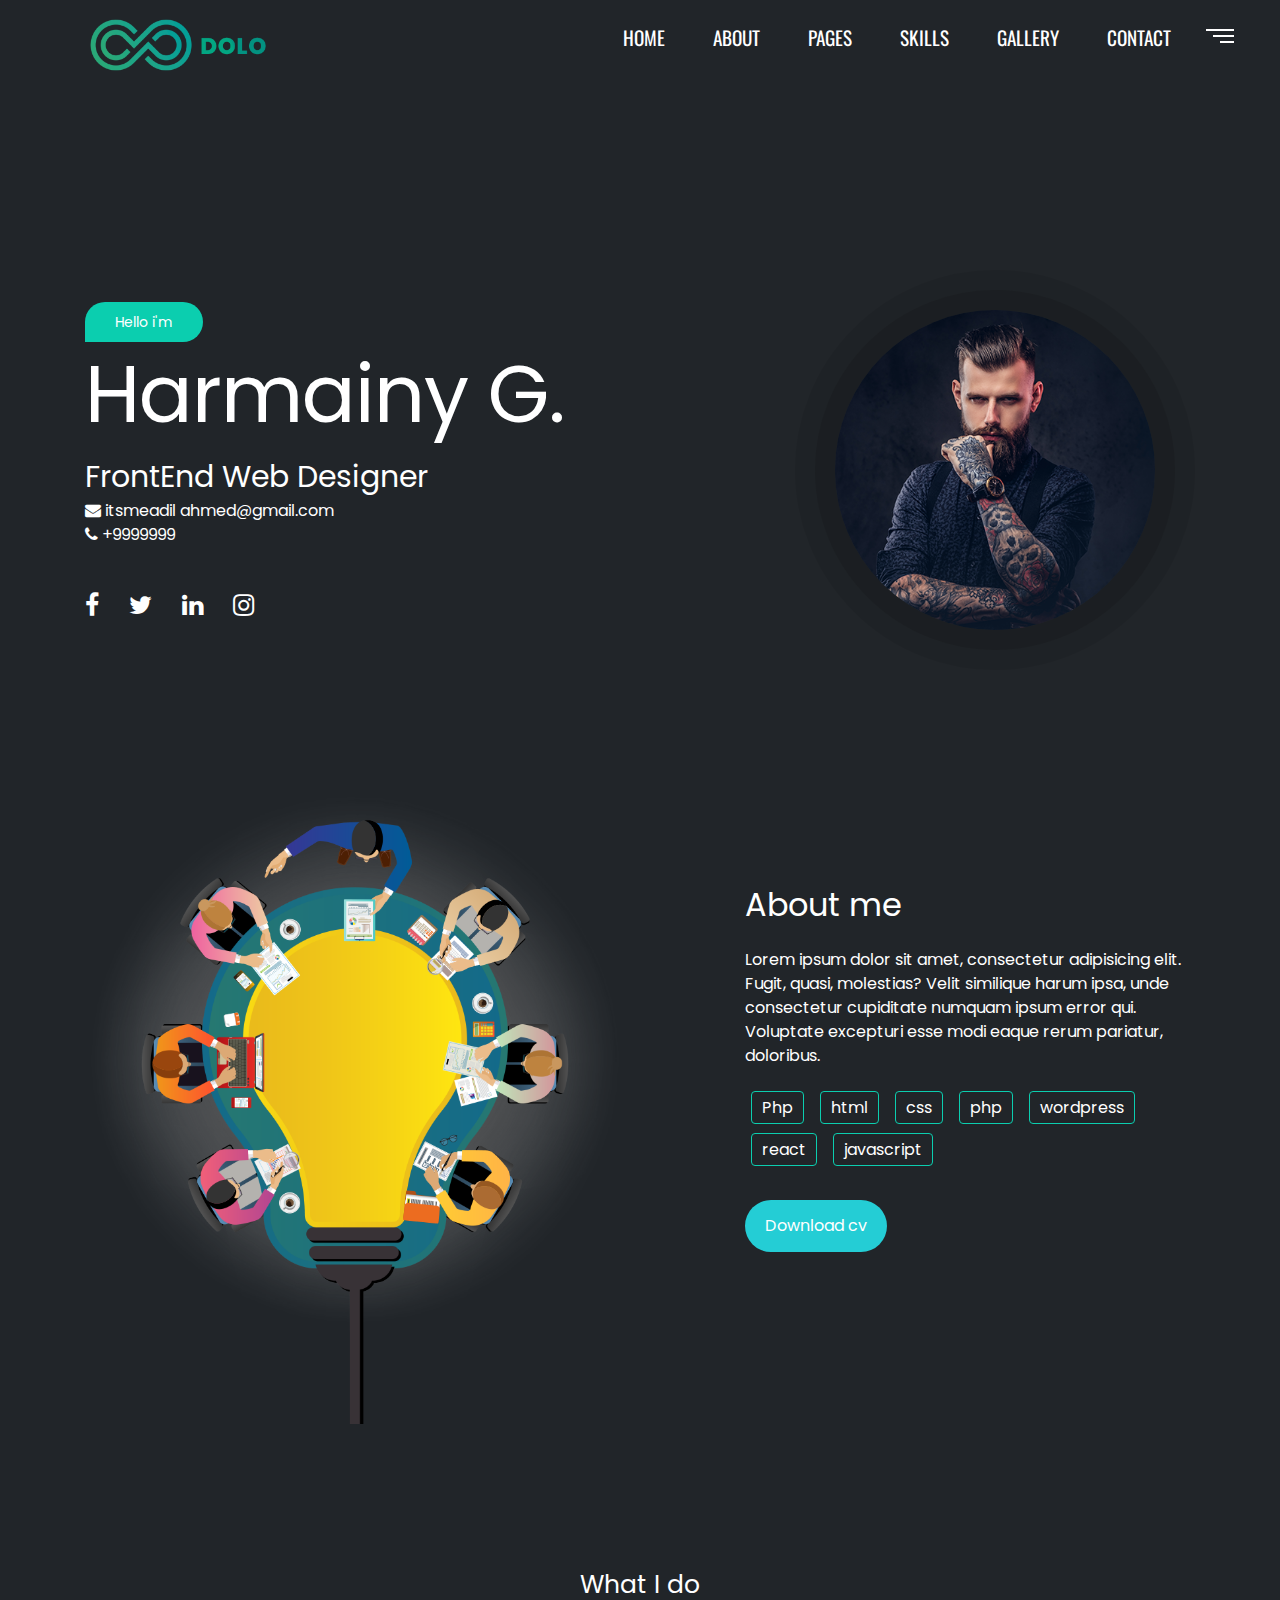
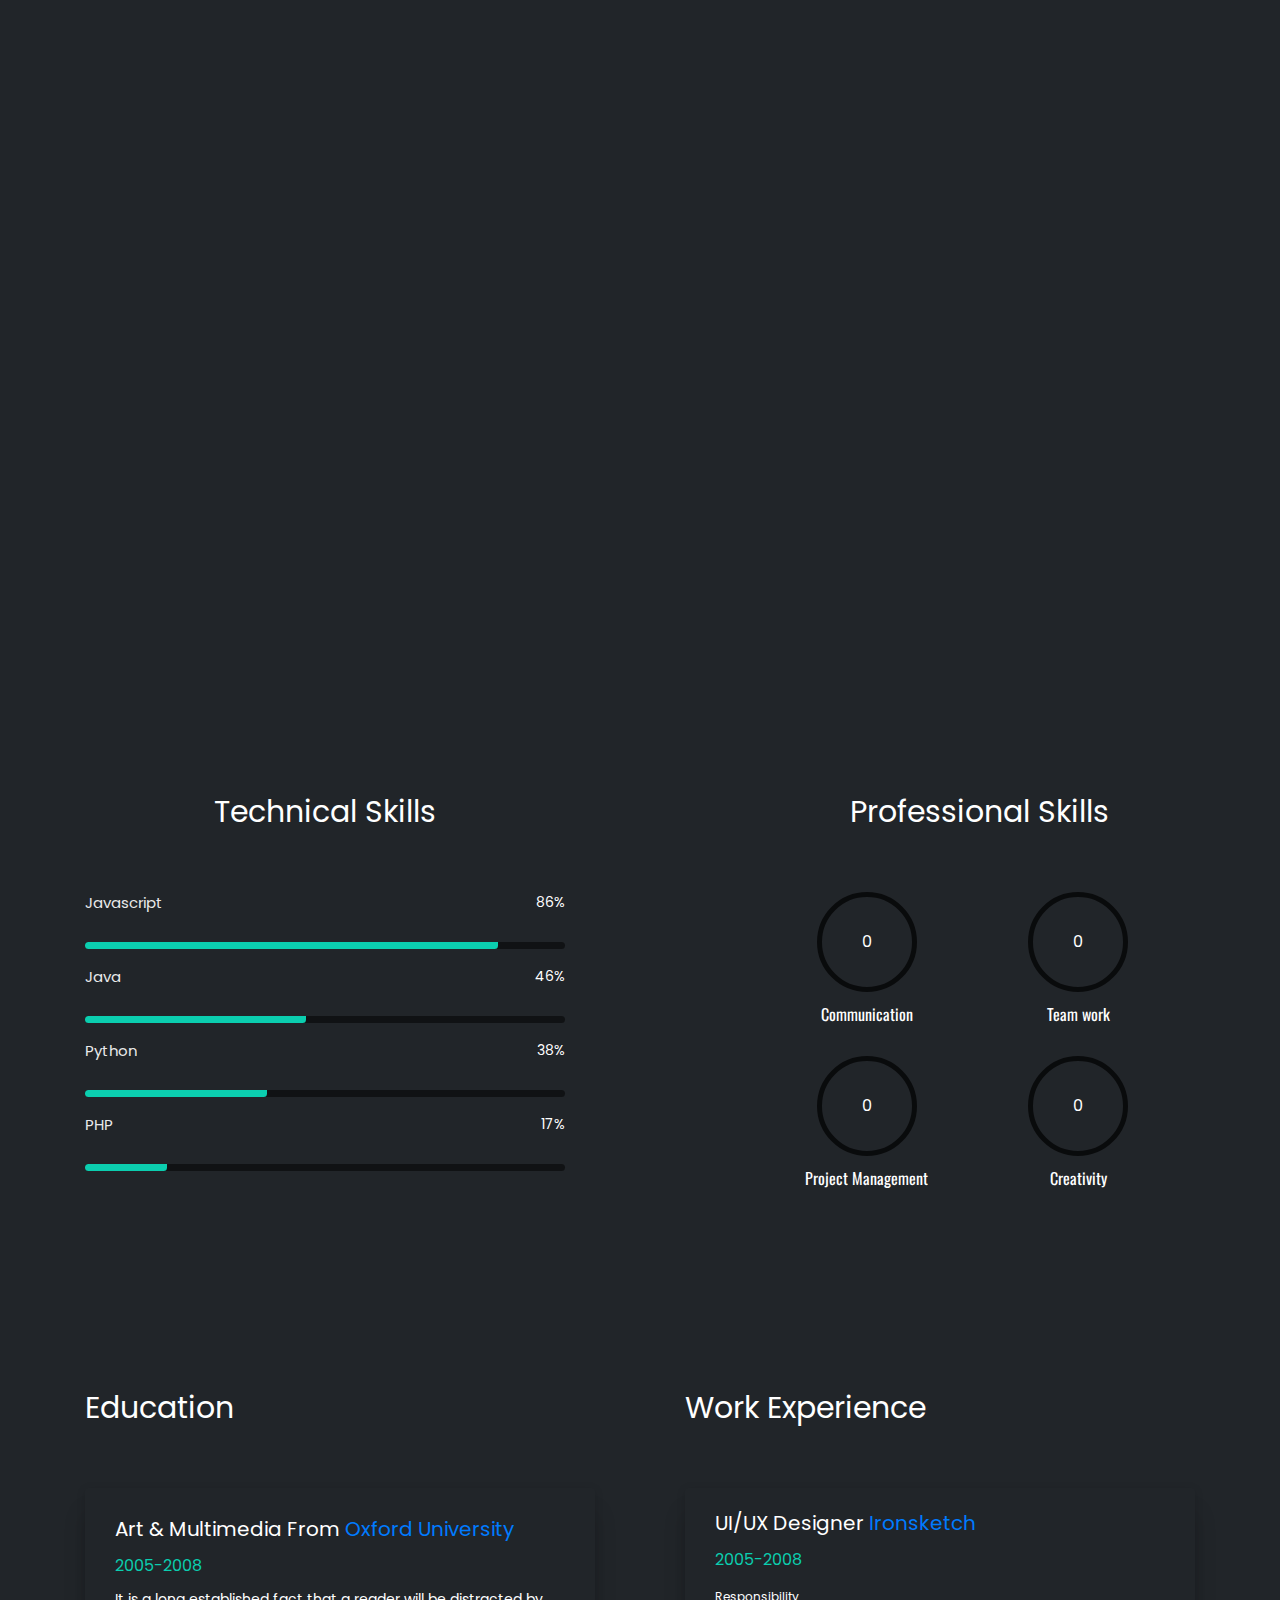
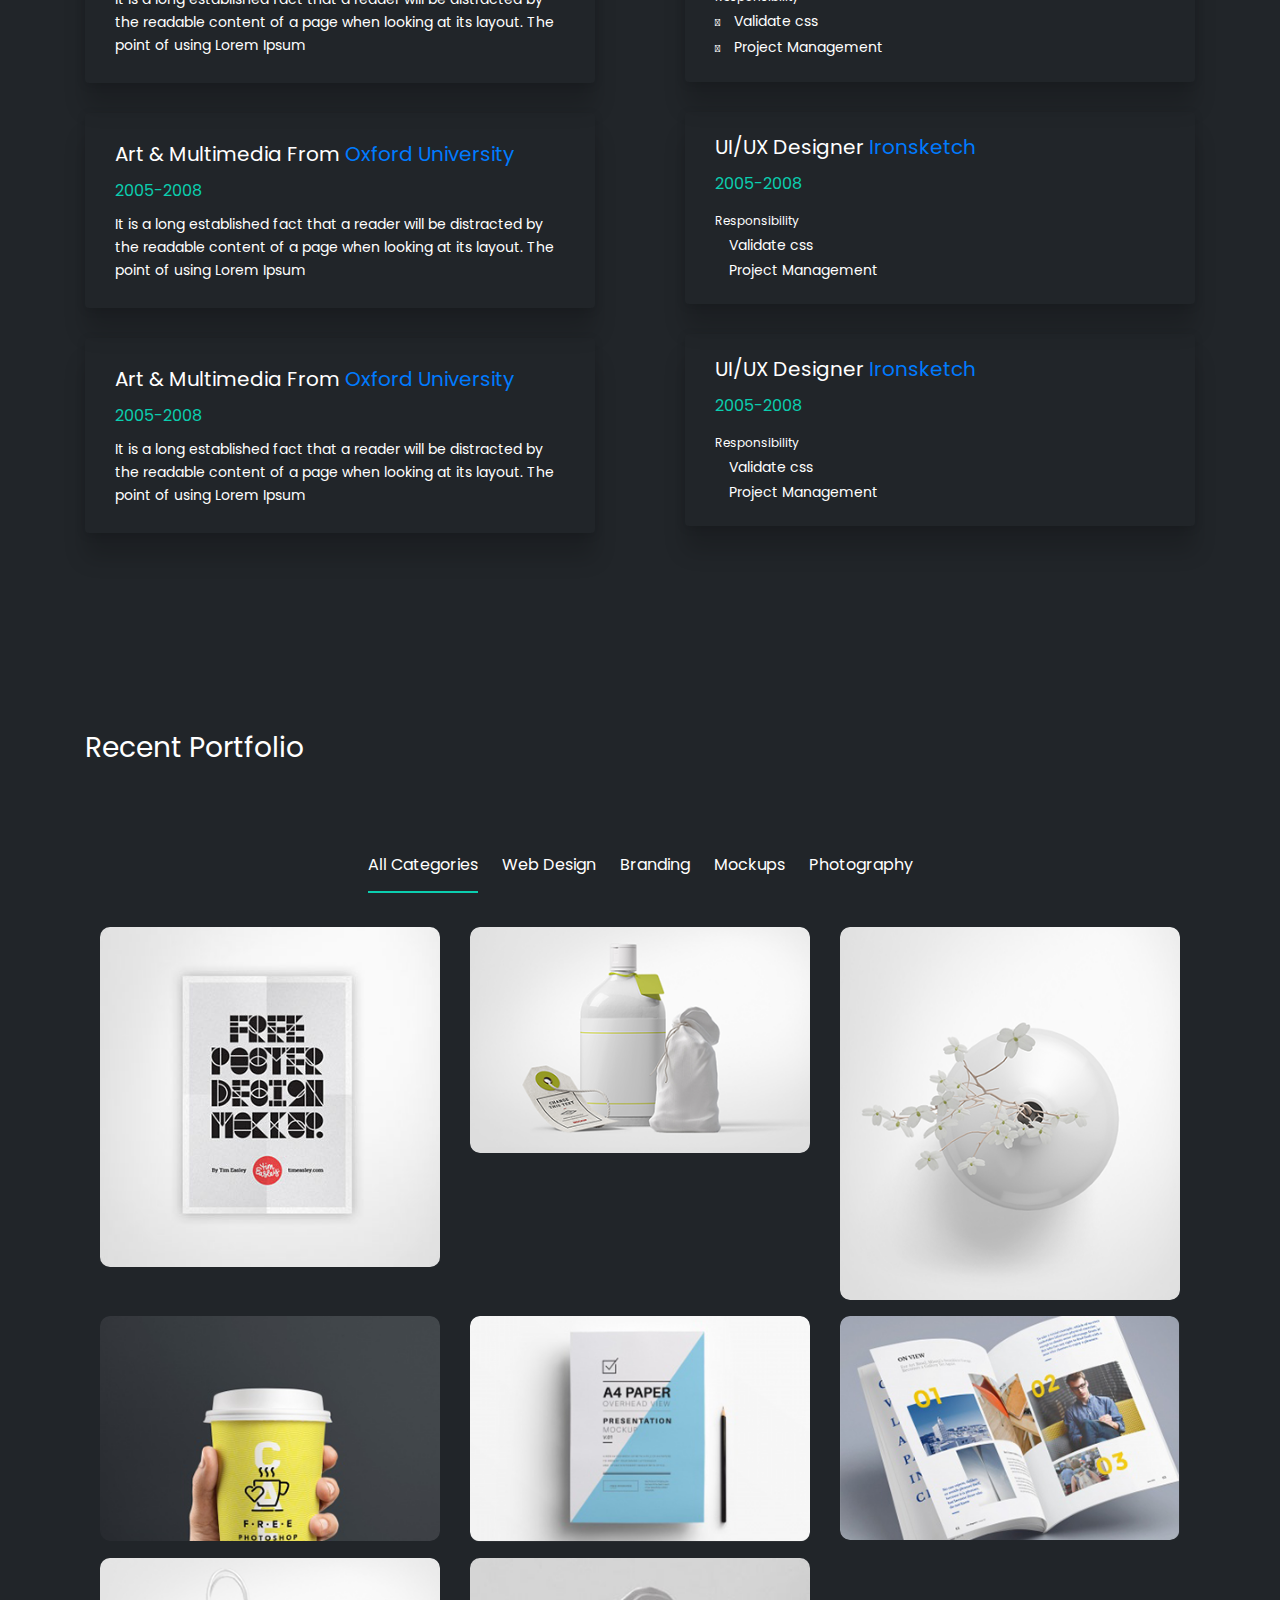
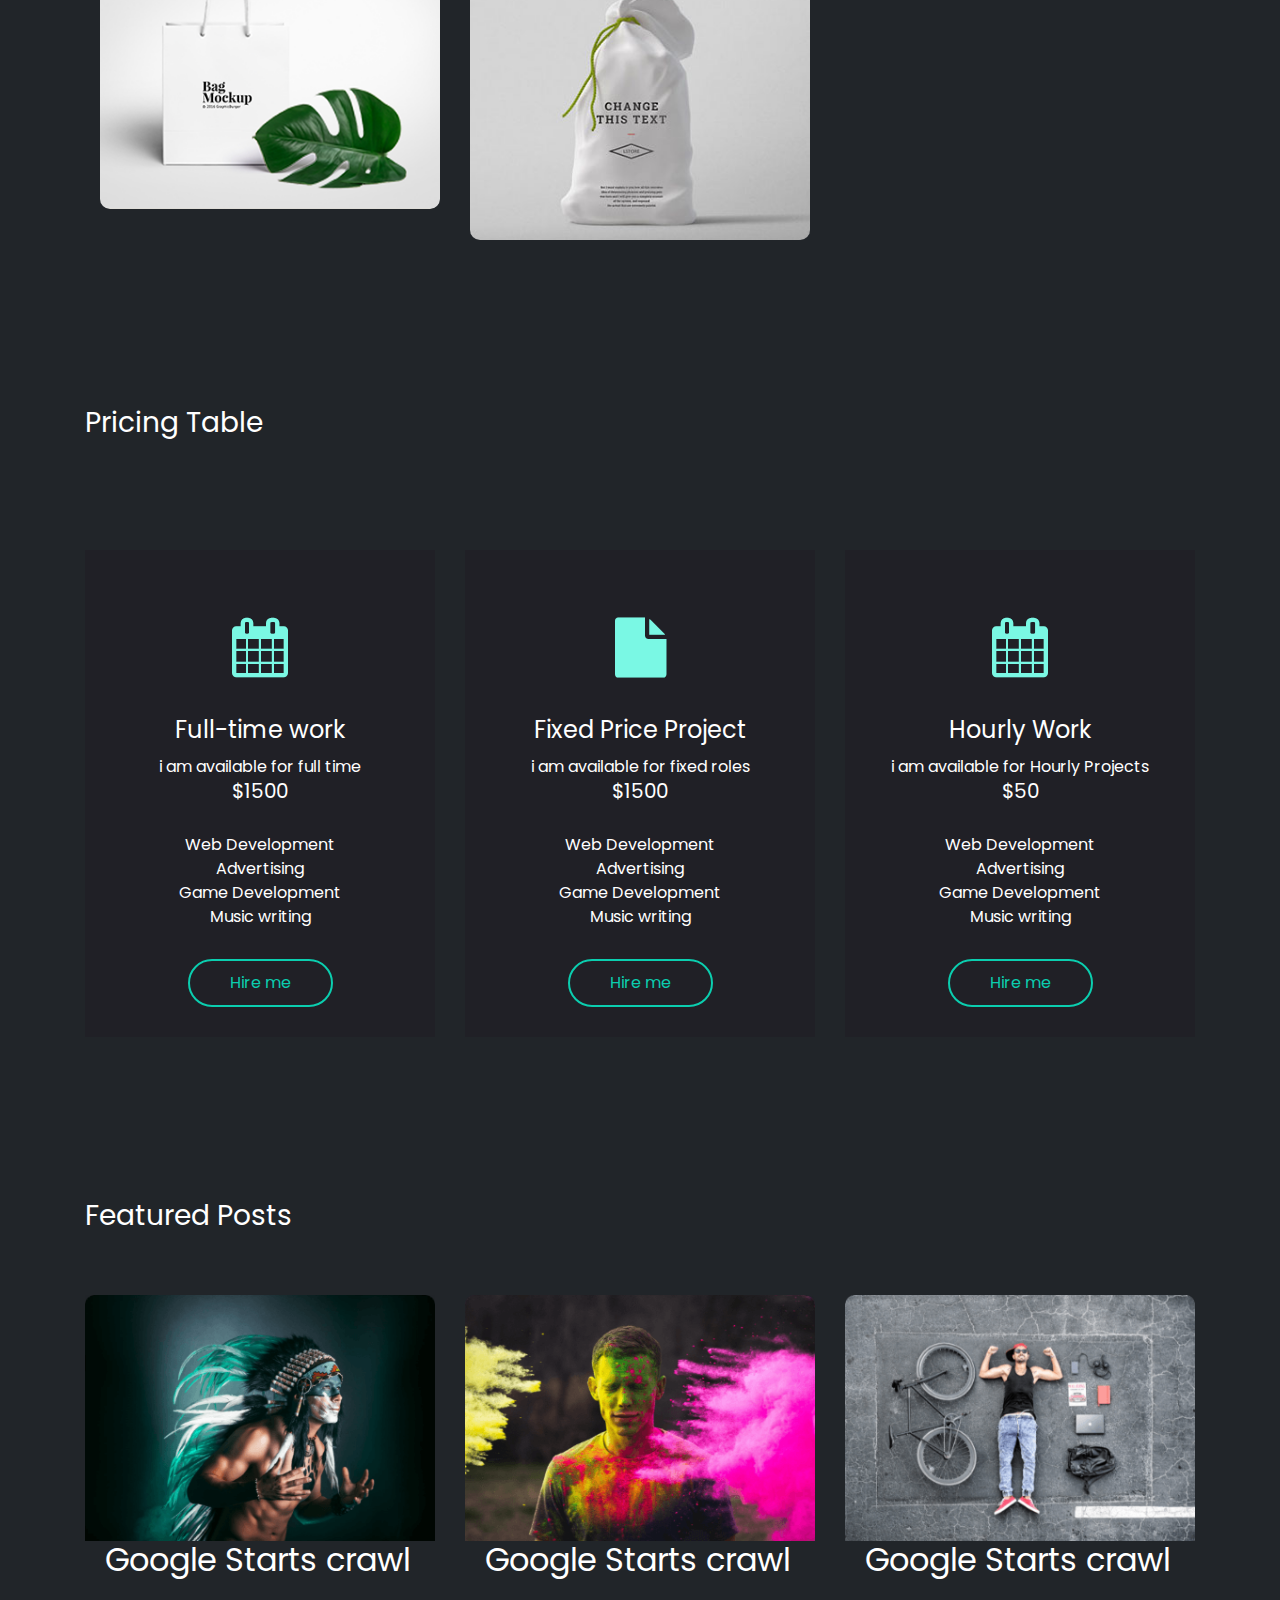
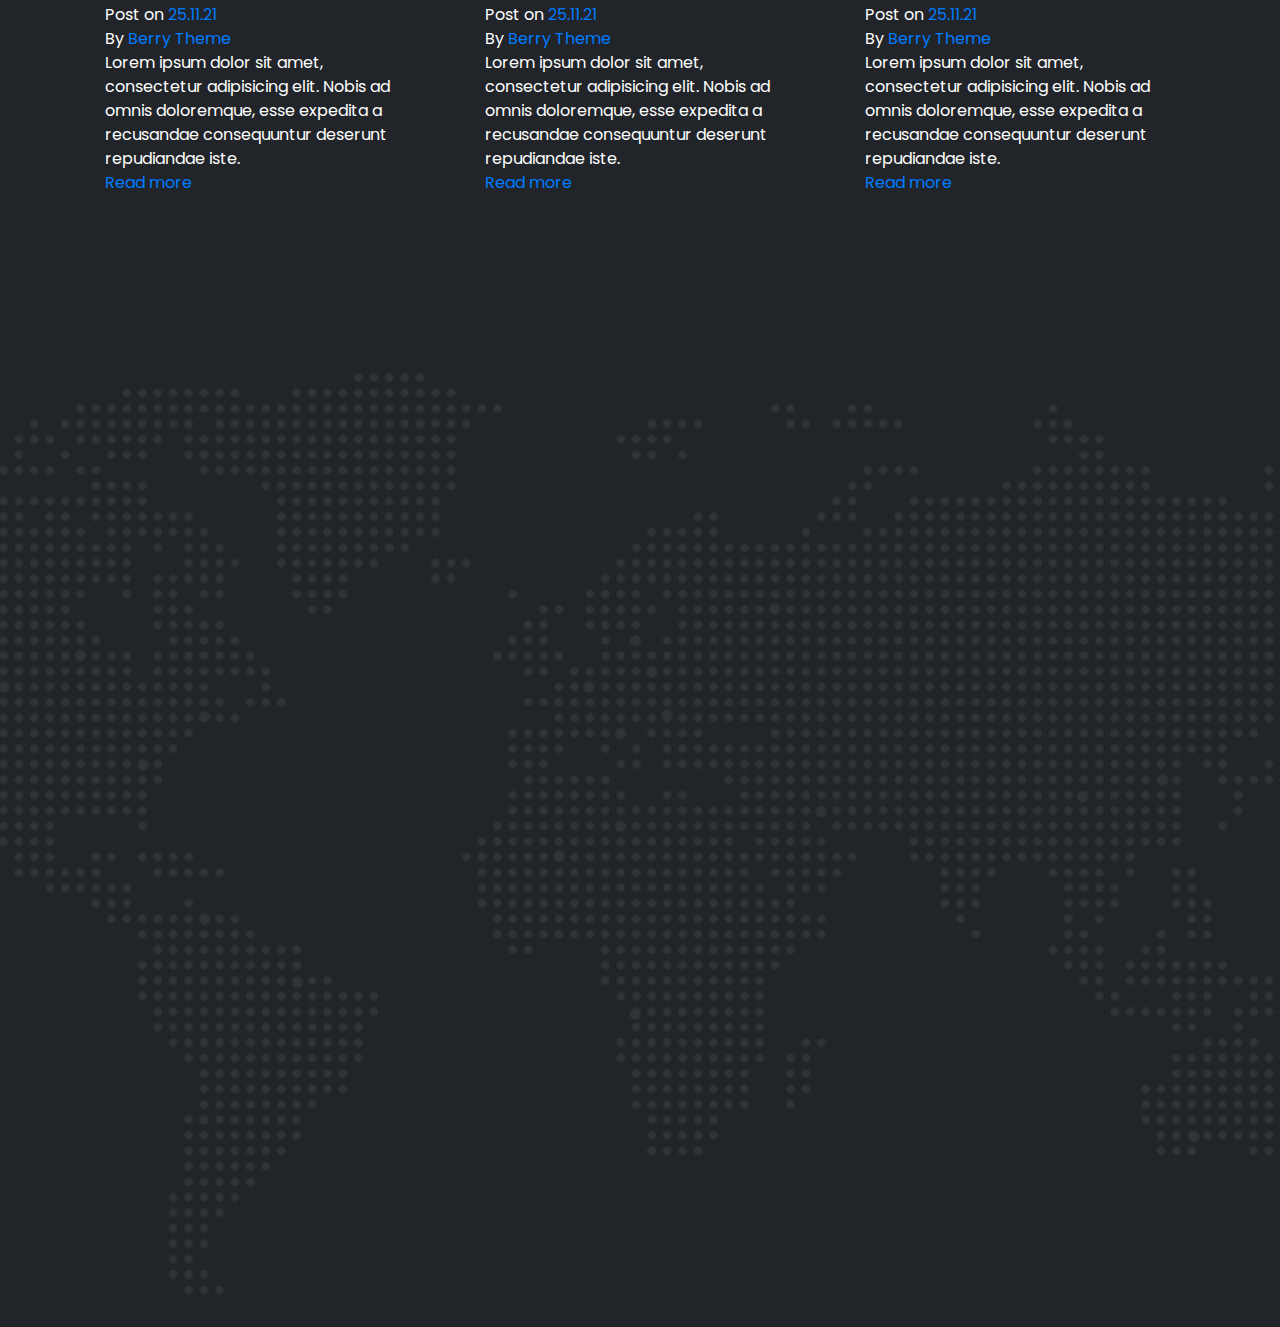
<file: adilsir.com/demo2/index.html>
<!DOCTYPE html>
<html lang="en">

<!-- Mirrored from adilsir.com/demo2/index.html by HTTrack Website Copier/3.x [XR&CO'2014], Sat, 07 Aug 2021 03:27:10 GMT -->
<head>
    <meta charset="UTF-8">
    <title>lets build complete responsive website design </title>
 
   <!-------Google Font linking-------->
   <link rel="preconnect" href="https://fonts.gstatic.com/">
   <link href="https://fonts.googleapis.com/css2?family=Oswald&amp;display=swap" rel="stylesheet">
 
   <!-------Google Font linking-------->
   
   <link rel="preconnect" href="https://fonts.gstatic.com/">
   <link href="https://fonts.googleapis.com/css2?family=Poppins&amp;display=swap" rel="stylesheet">
   
   <link rel="stylesheet" href="http://adilsir.com//">
  
   <!------Animate.css cdn link------>
   <link rel="stylesheet" href="../../cdnjs.cloudflare.com/ajax/libs/animate.css/3.7.2/animate.min.css">
   
    <!------Font awesome cdn link------>
    <link rel="stylesheet" href="style.css">
    <link rel="stylesheet" href="https://maxcdn.bootstrapcdn.com/font-awesome/4.5.0/css/font-awesome.min.css" />
    <link rel="preconnect" href="https://fonts.googleapis.com">
    <link rel="preconnect" href="https://fonts.gstatic.com" crossorigin>
    <link href="https://fonts.googleapis.com/css2?family=Oswald&display=swap" rel="stylesheet">
    <link rel="preconnect" href="https://fonts.googleapis.com">
    <link rel="preconnect" href="https://fonts.gstatic.com" crossorigin>
    <link href="https://fonts.googleapis.com/css2?family=Poppins&display=swap" rel="stylesheet">
    <link rel="stylesheet" href="https://cdn.jsdelivr.net/npm/bootstrap@4.4.1/dist/css/bootstrap.min.css">
   
   
   <!-------style.css linking-------->
   <link rel="stylesheet" href="style.css">
   <script src="jquery.goTop.js"></script>
   <style>
    
    .mh-footer ::-webkit-input-placeholder {
  opacity: 0.9;
}
.mh-footer :-ms-input-placeholder {
  opacity: 0.9;
}
.mh-footer ::-ms-input-placeholder {
  opacity: 0.9;
}
.mh-footer ::placeholder {
  opacity: 0.9;
}

.mh-footer .form-control {
  padding: 20px;
  -webkit-box-shadow: 0 0px 2px 0 rgba(255, 255, 255, 0.8), 0 0px 1px 1px rgba(255, 255, 255, 0.8);
  box-shadow: 0 0px 2px 0 rgba(255, 255, 255, 0.8), 0 0px 1px 1px rgba(255, 255, 255, 0.8);
}

.mh-footer .form-control:focus {
  -webkit-box-shadow: 0 0px 2px 0 rgba(255, 255, 255, 0.8), 0 0px 1px 1px rgba(255, 255, 255, 0.8);
  box-shadow: 0 0px 2px 0 rgba(255, 255, 255, 0.8), 0 0px 1px 1px rgba(255, 255, 255, 0.8);
  border-color: transparent;
}

.mh-footer .contact-message {
  -webkit-box-shadow: 0 0px 2px 0 rgba(255, 255, 255, 0.8), 0 0px 1px 1px rgba(255, 255, 255, 0.8);
  box-shadow: 0 0px 2px 0 rgba(255, 255, 255, 0.8), 0 0px 1px 1px rgba(255, 255, 255, 0.8);
  background-color: transparent;
  border-color: transparent;
  border-radius: 4px;
  margin-bottom: 20px;
  width: 100%;
  padding: 20px;
  outline: 0;
}

.mh-footer .contact-message:focus {
  -webkit-box-shadow: 0 0px 2px 0 rgba(255, 255, 255, 0.8), 0 0px 1px 1px rgba(255, 255, 255, 0.8);
  box-shadow: 0 0px 2px 0 rgba(255, 255, 255, 0.8), 0 0px 1px 1px rgba(255, 255, 255, 0.8);
  border-color: transparent;
}

/*
    ==============
       MAP
    ==============
*/
.mh-map {
  padding: 0px;
  margin-top: 10px;
}

.mh-map #mh-map {
  height: 400px;
  width: 100%;
}

/*
    ============
    Footer Address
    ==============
*/
.mh-footer-address {
  margin-bottom: 60px;
}

.mh-footer-address .mh-address-footer-item {
  padding: 30px;
  text-align: center;
  margin-bottom: 30px;
  border-radius: 4px;
}

.mh-footer-address .mh-address-footer-item h4 {
  margin-bottom: 20px;
}

.mh-footer-address .mh-address-footer-item address {
  margin-bottom: 0;
}

.mh-footer-address .mh-address-footer-item .each-icon {
  margin-bottom: 30px;
}

.mh-footer-address .mh-address-footer-item .each-icon .fa {
  text-align: center;
  width: 100px;
  height: 100px;
  border: 1px solid;
  border-radius: 50%;
  line-height: 100px;
  font-size: 20px;
  border-color: #0bceaf;
}

.form-control {
  -webkit-box-shadow: 0 0px 2px 0 rgba(255, 255, 255, 0.16), 0 0px 2px 0 rgba(255, 255, 255, 0.12);
  box-shadow: 0 0px 2px 0 rgba(255, 255, 255, 0.16), 0 0px 2px 0 rgba(255, 255, 255, 0.12);
  background-color: transparent;
  border-color: transparent;
  margin-bottom: 20px;
  height: 50px;
  line-height: 50px;
}

.form-control:focus {
  -webkit-box-shadow: 0 0px 2px 0 rgba(255, 255, 255, 0.16), 0 0px 2px 0 rgba(255, 255, 255, 0.12);
  box-shadow: 0 0px 2px 0 rgba(255, 255, 255, 0.16), 0 0px 2px 0 rgba(255, 255, 255, 0.12);
  background-color: transparent;
}

.p-200 {
  padding: 0 200px;
}

.img-overlay {
  background-image: url(../images/footer-bg.html);
  background-size: cover;
  background-size: cover;
  background-repeat: no-repeat;
  margin: 0 auto;
  background-position: center center;
}

.image-bg {
  background-size: cover;
  background-size: cover;
  background-repeat: no-repeat;
  margin: 0 auto;
  background-position: center center;
}
.map-image {
  background-image: url(images/map-color-overlay.png);
}

  .shadow-1 {
  -webkit-box-shadow: 0 2px 5px 0 rgba(0, 0, 0, 0.16), 0 2px 10px 0 rgba(0, 0, 0, 0.12);
  box-shadow: 0 2px 5px 0 rgba(0, 0, 0, 0.16), 0 2px 10px 0 rgba(0, 0, 0, 0.12);
}

       .social-icon li{
           display: inline-block;
           margin-left: 30px;
           color: white;
           font-size: 20px;
       }
       .social-icon li a{
           color: white;
       }
       .mh-copyright p{
           font-family: 'Poppins',sans-serif;
       }

       
       .fa-angle-up{
           font-size: 25px;
           border: 2px solid white;
           border-radius: 50px;
           width: 45px;
           height: 45px;
           line-height: 42px;
           text-align: center;
           
       }
       
      
       
 
    </style>
</head>
<body> 
   
    <!-----Preloader markup starts-->
    <!-----how to use animate and wow.min.js-->
    
    
    <!-------Navigation starts-------->
   
 
 
     <main class="main" id="main">
         <header class="header">
             <div class="wrap d-flex">
                 <h1 class="logo">
                     <a href="#"><img src="images/logo.png" alt=""></a>
                 </h1>
                 <nav class="menu">
                     <ul>
                         <li><a class="smooth-scroll" href="#home">Home</a></li>
                         <li><a  href="#about" class="nav-link smooth-scroll">About</a></li>
                         <li><a  href="#pages" class="smooth-scroll">Pages</a></li>
                         <li><a  href="#skills" class="smooth-scroll">Skills</a></li>
                         <li><a  href="#gallery" class="smooth-scroll" >Gallery</a></li>
                         <li><a  href="#mh-contact" class="smooth-scroll">Contact</a></li>
                     </ul>
                 </nav>
             </div>
             
             <a href="javascript:void(0);" class="sidemenu-toggler">
                 <span></span>
                 <span></span>
                 <span></span>
               
             </a>
             
             <div class="sidemenu">
                 <a href="javascript:void(0);" class="close"></a>
                 <nav>
                     <ul>
                         <li><a href="#">Home</a></li>
                         <li><a class="smooth-scroll" href="#about">About</a></li>
                         <li><a href="#">Pages</a></li>
                         <li><a href="#">Blog</a></li>
                         <li><a href="#">Gallery</a></li>
                         <li><a href="#">Contact</a></li>
                     </ul>
                 </nav>
                 <footer>
                     <div class="social">
                         <a href="#"><img src="images/facebook.png" alt=""></a>
                         <a href="#"><img src="images/twitter.png" alt=""></a>
                         <a href="#"><img src="images/instagram.png" alt=""></a>
                     </div>
                     <p>2020-2021 Rodi, Made with love by Hifi Tutorials</p>
                      
     
                 </footer>
             </div>             
         </header>         
     </main>
     
     
     <!-------Home markup starts------>
     <br><br><br><br><br>
     
     <section class="home container text-white" id="home">
         <div class="row">
             <div class="col-md-6 wow fadeInUp" data-wow-duration="1s" data-wow-delay="1s">
                 <div class="hero-text">
                     <span class="title">Hello i'm</span><br>
                     <span class="name">Harmainy G.</span> <br>
                     <span class="designation">FrontEnd Web Designer</span> <br>
                     <span class="email"><i class="fa fa-envelope"></i> 
                     itsmeadil ahmed@gmail.com</span> <br>
                     <span class="phone"><i class="fa fa-phone"></i> +9999999</span>
                     
          
                     
                     <div class="social-icons d-flex">
                         <li><i class="fa fa-facebook"></i></li>
                         <li><i class="fa fa-twitter"></i></li>
                         <li><i class="fa fa-linkedin"></i></li>
                         <li><i class="fa fa-instagram"></i></li>
                     </div>                     
                 </div>
                 
             </div>
             
             
     
             <div class="col-md-6 wow fadeInUp">
                 <div class="hero-img">
                     <div class="img-border">
                         <img src="seo-home1.png" class="img-fluid" alt="">
                     </div>
                 </div>
             </div>
             
         </div>
     </section>
     
      
      
      
   <!------About markup starts------>
      
      <br><br><br><br><br>
      
      <section class="about" id="about">
          <div class="container">
              <div class="row">
                  <div class="col-md-6 wow bounceInLeft" data-wow-duration="1.1s" data-wow-delay="1.1s">
                      <img src="images/seo-home1.png" alt="">
                  </div>
                  <div class="col-md-5 text-white gap wow bounceInLeft" data-wow-duration="1.1s" data-wow-delay="1.1s">
                      <br><br><br><br>
                      <h2>About me</h2>
                      <br>
                      <p>
                          Lorem ipsum dolor sit amet, consectetur adipisicing elit. Fugit, quasi, molestias? Velit similique harum ipsa, unde consectetur cupiditate numquam ipsum error qui. Voluptate excepturi esse modi eaque rerum pariatur, doloribus.
                      </p>
                      <br>
                      
                      <div class="tag">
                          <ul>
                              <li><span>Php</span></li>
                              <li><span>html</span></li>
                              <li><span>css</span></li>
                              <li><span>php</span></li>
                              <li><span>wordpress</span></li>
                              <li><span>react</span></li>
                              <li><span>javascript</span></li>
                          </ul>
                      </div>
                      <br>
                      <div class="download-button">
                          <a href="#" class="btn btn-danger">Download cv</a>
                      </div>
                  </div>
              </div>
          </div>
      </section>
      
     
      
            
   <!-----Service markup starts----->
      
      <br><br><br><br><br><br>
      
      <section class="mh-service text-white" id="pages">
          <div class="container">
              <div class="row">
                  <div class="col-sm-12 text-center">
                      <h3>What I do</h3>
                  </div>
                  <div class="col-sm-4 wow fadeInUp" data-wow-duration="1.2s" data-wow-delay="1.2s">
                      <div class="mh-service-item">
                          <i class="fa fa-bullseye purple-color"></i>
                          <h3>UI Design</h3>
                          <p>
                              Lorem ipsum dolor sit amet, consectetur adipisicing elit. Omnis fugiat, commodi voluptas ea iusto consequatur voluptatibus quae aliquam atque harum.
                          </p>
                      </div>
                  </div>
                  
                  
                  <div class="col-sm-4 wow fadeInUp" data-wow-duration="1.2s" data-wow-delay="1.2s">
                      <div class="mh-service-item">
                          <i class="fa fa-code iron-color"></i>
                          <h3>Web Development</h3>
                          <p>
                              Lorem ipsum dolor sit amet, consectetur adipisicing elit. Omnis fugiat, commodi voluptas ea iusto consequatur voluptatibus quae aliquam atque harum.
                          </p>
                      </div>
                  </div>
                  
                  <div class="col-sm-4 wow fadeInUp" data-wow-duration="1.2s" data-wow-delay="1.2s">
                      <div class="mh-service-item">
                          <i class="fa fa-object-ungroup sky-color"></i>
                          <h3>App Development</h3>
                          <p>
                              Lorem ipsum dolor sit amet, consectetur adipisicing elit. Omnis fugiat, commodi voluptas ea iusto consequatur voluptatibus quae aliquam atque harum.
                          </p>
                      </div>
                  </div>                  
              </div>
          </div>
          
          <br>
          <div class="container">
              <div class="row">                  
                  <div class="col-sm-4 wow fadeInUp" data-wow-duration="1.2s" data-wow-delay="1.2s">
                      <div class="mh-service-item">
                          <i class="fa fa-bullseye purple-color"></i>
                          <h3>UI Design</h3>
                          <p>
                              Lorem ipsum dolor sit amet, consectetur adipisicing elit. Omnis fugiat, commodi voluptas ea iusto consequatur voluptatibus quae aliquam atque harum.
                          </p>
                      </div>
                  </div>
                  
                  
                  <div class="col-sm-4 wow fadeInUp" data-wow-duration="1.2s" data-wow-delay="1.2s">
                      <div class="mh-service-item">
                          <i class="fa fa-code iron-color"></i>
                          <h3>Web Development</h3>
                          <p>
                              Lorem ipsum dolor sit amet, consectetur adipisicing elit. Omnis fugiat, commodi voluptas ea iusto consequatur voluptatibus quae aliquam atque harum.
                          </p>
                      </div>
                  </div>
                  
                  <div class="col-sm-4 wow fadeInUp" data-wow-duration="1.2s" data-wow-delay="1.2s">
                      <div class="mh-service-item">
                          <i class="fa fa-object-ungroup sky-color"></i>
                          <h3>App Development</h3>
                          <p>
                              Lorem ipsum dolor sit amet, consectetur adipisicing elit. Omnis fugiat, commodi voluptas ea iusto consequatur voluptatibus quae aliquam atque harum.
                          </p>
                      </div>
                  </div>                  
              </div>
          </div>         
          
          
      </section>
      
      
         <!-----Skills & Chart markup starts-----> 
         
         <br><br><br><br><br><br><br><br>
         
         <section class="mh-skills" id="skills">
             <div class="container">
                 <div class="row">
                     <div class="col-sm-12 col-md-6">
                         <div class="mh-skills-inner">
                             <div class="mh-professional-skill">
                                 <h3> Technical Skills</h3>
                                 <div class="each-skills">
                                     <div class="candidatos">
                                         <div class="parcial">
                                             <div class="info">
                                                 <div class="nome">Javascript</div>
                                                 <div class="percentage-num">86%</div>
                                             </div>
                                             <div class="progressBar">
                                                 <div class="percentagem" style="width: 86%;"></div>
                                             </div>
                                             
                                         </div>
                                     </div>
                                     
                                      <div class="candidatos">
                                         <div class="parcial">
                                             <div class="info">
                                                 <div class="nome">Java</div>
                                                 <div class="percentage-num">46%</div>
                                             </div>
                                             <div class="progressBar">
                                                 <div class="percentagem" style="width: 46%;"></div>
                                             </div>
                                             
                                         </div>
                                     </div>
                                     
                                     
                                      <div class="candidatos">
                                         <div class="parcial">
                                             <div class="info">
                                                 <div class="nome">Python</div>
                                                 <div class="percentage-num">38%</div>
                                             </div>
                                             <div class="progressBar">
                                                 <div class="percentagem" style="width: 38%;"></div>
                                             </div>
                                             
                                         </div>
                                     </div>
                                     
                                     
                                      <div class="candidatos">
                                         <div class="parcial">
                                             <div class="info">
                                                 <div class="nome">PHP</div>
                                                 <div class="percentage-num">17%</div>
                                             </div>
                                             <div class="progressBar">
                                                 <div class="percentagem" style="width: 17%;"></div>
                                             </div>                                             
                                         </div>
                                     </div>                                     
                                 </div>
                             </div>
                         </div>
                     </div>
                     
                     
                     <div class="col-sm-12 col-md-6">
                         <div class="mh-professional-skills">
                             <h3>Professional Skills</h3>
                             <ul class="mh-professional-progress">
                                 <li>
                                     <div class="mh-progress mh-progress-circle" data-progress="95"></div>
                                     <div class="pr-skill-name">Communication</div>
                                 </li>
                                 
                                 
                                  <li>
                                     <div class="mh-progress mh-progress-circle" data-progress="55"></div>
                                     <div class="pr-skill-name">Team work</div>
                                 </li>
                                 
                                   <li>
                                     <div class="mh-progress mh-progress-circle" data-progress="86"></div>
                                     <div class="pr-skill-name">Project Management</div>
                                 </li>
                                 
                                 
                                    <li>
                                     <div class="mh-progress mh-progress-circle" data-progress="60"></div>
                                     <div class="pr-skill-name">Creativity</div>
                                 </li>
                                  
                             </ul>
                         </div>
                     </div>
                   
                 </div>                 
             </div>
         </section>
      
      <!--------Education Timeline--------->
      <br><br><br><br><br><br><br>
      
      <section class="mh-experience" >
          <div class="container">
              <div class="row">
                  <div class="col-smd-12 col-md-6">
                      <div class="mh-education">
                          <h3>Education</h3>
                          <div class="mh-education-details">
                              <div class="mh-education-item">
                                  <h4>Art & Multimedia From <a href="#">Oxford University</a></h4>
                                  <div class="mh-eduyear">2005-2008</div>
                                  <p>
                                      It is a long established fact that a reader will be distracted by the readable content of a page when looking at its layout. The point of using Lorem Ipsum
                                  </p>
                              </div>
                              
                              
                               <div class="mh-education-item">
                                  <h4>Art & Multimedia From <a href="#">Oxford University</a></h4>
                                  <div class="mh-eduyear">2005-2008</div>
                                  <p>
                                      It is a long established fact that a reader will be distracted by the readable content of a page when looking at its layout. The point of using Lorem Ipsum
                                  </p>
                              </div>
                              
                              
                               <div class="mh-education-item">
                                  <h4>Art & Multimedia From <a href="#">Oxford University</a></h4>
                                  <div class="mh-eduyear">2005-2008</div>
                                  <p>
                                      It is a long established fact that a reader will be distracted by the readable content of a page when looking at its layout. The point of using Lorem Ipsum
                                  </p>
                              </div>                               
                          </div>
                      </div>
                  </div>
                  
                  <div class="col-sm-12 col-md-6">
                      <div class="mh-work">
                          <h3>Work Experience</h3>
                          <div class="mh-experience-details">
                              <div class="mh-work-item">
                                  <h4>UI/UX Designer <a href="#">Ironsketch</a></h4>
                                  <div class="mh-eduyear">2005-2008</div>
                                  <span>Responsibility</span>
                                  <ul class="work-responsibility">
                                      <li><i class="fa fa-circle"></i> Validate css</li>
                                      <li><i class="fa fa-circle"></i> Project Management</li>
                                  </ul>
                              </div>
                              
                              
                              <div class="mh-work-item">
                                  <h4>UI/UX Designer <a href="#">Ironsketch</a></h4>
                                  <div class="mh-eduyear">2005-2008</div>
                                  <span>Responsibility</span>
                                  <ul class="work-responsibility">
                                      <li><i class="fa fa-tick"></i> Validate css</li>
                                      <li><i class="fa fa-tick"></i> Project Management</li>
                                  </ul>
                              </div>
                              
                              
                              <div class="mh-work-item">
                                  <h4>UI/UX Designer <a href="#">Ironsketch</a></h4>
                                  <div class="mh-eduyear">2005-2008</div>
                                  <span>Responsibility</span>
                                  <ul class="work-responsibility">
                                      <li><i class="fa fa-tick"></i> Validate css</li>
                                      <li><i class="fa fa-tick"></i> Project Management</li>
                                  </ul>
                              </div>
                               
                          </div>
                      </div>
                  </div>
                   
                  
              </div>
          </div>
      </section>
      
      
      
        <!-------Portfolio markup-------->
      
      
      <br><br><br><br><br><br><br>
      
      
      <section class="mh-portfolio" id="gallery">
          <div class="container">
              <div class="row">
                  <div class="section-title col-sm-12">
                      <h3>Recent Portfolio</h3>
                  </div>
                  <br><br><br><br><br>
                  <div class="part col-sm-12">
                      <div class="portfolio-nav col-sm-12" id="filter-button">
                          <ul>
                              <li data-filter="*" class="current">
                                  <span>All Categories</span>
                              </li>
                              
                              <li data-filter=".user-interface">
                                  <span>Web Design</span>
                              </li>
                              
                              
                              <li data-filter=".branding">
                                  <span>Branding</span>
                              </li>
                              
                               <li data-filter=".mockup">
                                  <span>Mockups</span>
                              </li>
                              
                               <li data-filter=".ui">
                                  <span>Photography</span>
                              </li>
                          </ul>
                      </div>
                      
                      
                      <div class="mh-project-gallery col-sm-12" id="project-gallery">
                          <div class="portfolioContainer row">
                              <div class="grid-item col-md-4 user-interface">
                                  <figure>
                                      <img src="images/g1.jpg" alt="">
                                      <figcaption class="fig-caption">
                                          <i class="fa fa-search"></i>
                                          <h5 class="title">Creative Design</h5>
                                          <span class="sub-title">Photography</span>
                                      </figcaption>
                                  </figure>
                              </div>  
                              
                                                           
                             <div class="grid-item col-md-4 ui mockup">
                                  <figure>
                                      <img src="images/g2.png" alt="">
                                      <figcaption class="fig-caption">
                                          <i class="fa fa-search"></i>
                                          <h5 class="title">Creative Design</h5>
                                          <span class="sub-title">Photography</span>
                                      </figcaption>
                                  </figure>
                              </div>  
                              
                                                           
                                <div class="grid-item col-md-4 user-interface">
                                  <figure>
                                      <img src="images/g3.png" alt="">
                                      <figcaption class="fig-caption">
                                          <i class="fa fa-search"></i>
                                          <h5 class="title">Creative Design</h5>
                                          <span class="sub-title">Photography</span>
                                      </figcaption>
                                  </figure>
                              </div>  
                              
                              <div class="grid-item col-md-4 branding">
                                  <figure>
                                      <img src="images/g5.png" alt="">
                                      <figcaption class="fig-caption">
                                          <i class="fa fa-search"></i>
                                          <h5 class="title">Creative Design</h5>
                                          <span class="sub-title">Photography</span>
                                      </figcaption>
                                  </figure>
                              </div>  
                              
                                                           
                            <div class="grid-item col-md-4 user-interface">
                                  <figure>
                                      <img src="images/g4.png" alt="">
                                      <figcaption class="fig-caption">
                                          <i class="fa fa-search"></i>
                                          <h5 class="title">Creative Design</h5>
                                          <span class="sub-title">Photography</span>
                                      </figcaption>
                                  </figure>
                              </div>  
                              
                                                           
                            <div class="grid-item col-md-4 branding">
                                  <figure>
                                      <img src="images/g6.png" alt="">
                                      <figcaption class="fig-caption">
                                          <i class="fa fa-search"></i>
                                          <h5 class="title">Creative Design</h5>
                                          <span class="sub-title">Photography</span>
                                      </figcaption>
                                  </figure>
                              </div>  
                              
                                                           
                                                                        
                            <div class="grid-item col-md-4 ui">
                                  <figure>
                                      <img src="images/g9.png" alt="">
                                      <figcaption class="fig-caption">
                                          <i class="fa fa-search"></i>
                                          <h5 class="title">Creative Design</h5>
                                          <span class="sub-title">Photography</span>
                                      </figcaption>
                                  </figure>
                              </div>  
                              
                                                           
                                                                                 
                            <div class="grid-item col-md-4 branding">
                                  <figure>
                                      <img src="images/g7.jpg" alt="">
                                      <figcaption class="fig-caption">
                                          <i class="fa fa-search"></i>
                                          <h5 class="title">Creative Design</h5>
                                          <span class="sub-title">Photography</span>
                                      </figcaption>
                                  </figure>
                              </div> 
                                                                                                                                                                                                    
                          </div>
                           
                      </div>
                 
                  </div>
              </div>
          </div>
      </section>
      
       
        <!-------Pricing plan markup-------->
      
      <br><br><br><br><br>
      <section class="pricing">
         <div class="container">
             <div class="row">
                 <div class="col-sm-12 text-white text-left">
                     <h3>Pricing Table</h3>
                 </div>
                 <br><br><br><br><br><br>
                 <div class="col-md-4">
                     <div class="pricing dark-bg">
                         <i class="fa fa-calendar"></i>
                         <h4>Full-time work</h4>
                         <p>
                             i am available for full time
                         </p>
                         <h5>$1500</h5>
                         <ul>
                             <li>Web Development</li>
                             <li>Advertising</li>
                             <li>Game Development</li>
                             <li>Music writing</li>
                         </ul>
                         <a href="#" class="btn btn-fill">Hire me</a>
                     </div>
                 </div>
                 
                 
                   <div class="col-md-4">
                     <div class="pricing dark-bg">
                         <i class="fa fa-file"></i>
                         <h4>Fixed Price Project</h4>
                         <p>
                             i am available for fixed roles
                         </p>
                         <h5>$1500</h5>
                         <ul>
                             <li>Web Development</li>
                             <li>Advertising</li>
                             <li>Game Development</li>
                             <li>Music writing</li>
                         </ul>
                         <a href="#" class="btn btn-fill">Hire me</a>
                     </div>
                 </div>
                 
                 
                 
                   <div class="col-md-4">
                     <div class="pricing dark-bg">
                         <i class="fa fa-calendar"></i>
                         <h4>Hourly Work</h4>
                         <p>
                             i am available for Hourly Projects
                         </p>
                         <h5>$50</h5>
                         <ul>
                             <li>Web Development</li>
                             <li>Advertising</li>
                             <li>Game Development</li>
                             <li>Music writing</li>
                         </ul>
                         <a href="#" class="btn btn-fill">Hire me</a>
                     </div>
                 </div>
                 
                 
             </div>
         </div>
          
      </section>
      
      
    <br><br><br>
     <section class="mh-blog">
         <div class="container">
             <div class="row">
                 <div class="col-sm-12">
                     <h3>Featured Posts</h3>
                 </div>
                 <br><br><br><br>
                 <div class="col-md-4">
                     <div class="mh-blog-item dar-bg">
                         <img src="images/b-3.png" class="img-fluid" alt="">
                         <div class="blog-inner">
                             <h2>
                                 <a href="#">Google Starts crawl</a>
                             </h2>
                             <br>
                             <div class="mh-blog-post-info">
                                 <ul>
                                     <li>Post on <a href="#">25.11.21</a></li>
                                     <li>By <a href="#">Berry Theme</a></li>
                                 </ul>
                             </div>
                             <p>
                                 Lorem ipsum dolor sit amet, consectetur adipisicing elit. Nobis ad omnis doloremque, esse expedita a recusandae consequuntur deserunt repudiandae iste.
                             </p>
                             <a href="#">Read more</a>
                         </div>
                     </div>
                 </div>
                 
                 
                   <div class="col-md-4">
                     <div class="mh-blog-item dar-bg">
                         <img src="images/b-2.png" class="img-fluid" alt="">
                         <div class="blog-inner">
                             <h2>
                                 <a href="#">Google Starts crawl</a>
                             </h2>
                             <br>
                             <div class="mh-blog-post-info">
                                 <ul>
                                     <li>Post on <a href="#">25.11.21</a></li>
                                     <li>By <a href="#">Berry Theme</a></li>
                                 </ul>
                             </div>
                             <p>
                                 Lorem ipsum dolor sit amet, consectetur adipisicing elit. Nobis ad omnis doloremque, esse expedita a recusandae consequuntur deserunt repudiandae iste.
                             </p>
                             <a href="#">Read more</a>
                         </div>
                     </div>
                 </div>
                 
                   <div class="col-md-4">
                     <div class="mh-blog-item dar-bg">
                         <img src="images/b-1.png" class="img-fluid" alt="">
                         <div class="blog-inner">
                             <h2>
                                 <a href="#">Google Starts crawl</a>
                             </h2>
                             <br>
                             <div class="mh-blog-post-info">
                                 <ul>
                                     <li>Post on <a href="#">25.11.21</a></li>
                                     <li>By <a href="#">Berry Theme</a></li>
                                 </ul>
                             </div>
                             <p>
                                 Lorem ipsum dolor sit amet, consectetur adipisicing elit. Nobis ad omnis doloremque, esse expedita a recusandae consequuntur deserunt repudiandae iste.
                             </p>
                             <a href="#">Read more</a>
                         </div>
                     </div>
                 </div>
                 
                 
             </div>
         </div>
         
     </section>
      
      
      <br><br><br><br>
       <footer class="mh-footer" id="mh-contact">
            <div class="map-image image-bg">
                <div class="container">
                    <div class="row section-separator">
                        <div class="col-sm-12 section-title wow fadeInUp" data-wow-duration="0.8s" data-wow-delay="0.2s">
                           <br><br><br>
                            <h3>Contact Me</h3>
                        </div>
                    
                        <div class="col-sm-12 mh-footer-address">
                           <br><br><br>
                            <div class="row">
                                <div class="col-sm-12 col-md-4">
                                    <div class="mh-address-footer-item dark-bg shadow-1 wow fadeInUp" data-wow-duration="0.8s" data-wow-delay="0.3s">
                                        <div class="each-icon">
                                            <i class="fa fa-location-arrow"></i>
                                        </div>
                                        <div class="each-info">
                                            <h4>Address</h4>
                                            <address>
                                                New Jersey USA
                                            </address>
                                        </div>
                                    </div>
                                </div>
                                <div class="col-sm-12 col-md-4">
                                    <div class="mh-address-footer-item dark-bg shadow-1 wow fadeInUp" data-wow-duration="0.8s" data-wow-delay="0.5s">
                                        <div class="each-icon">
                                            <i class="fa fa-envelope-o"></i>
                                        </div>
                                        <div class="each-info">
                                            <h4>Email</h4>
                                            <a href="mailto:yourmail@email.com" class="text-white">yourmail@email.com</a><br>
                                            
                                        </div>
                                    </div>
                                </div>
                                <div class="col-sm-12 col-md-4">
                                    <div class="mh-address-footer-item dark-bg shadow-1 wow fadeInUp" data-wow-duration="0.8s" data-wow-delay="0.7s">
                                        <div class="each-icon">
                                            <i class="fa fa-phone"></i>
                                        </div>
                                        <div class="each-info">
                                            <h4>Phone</h4>
                                            <a href="callto:(880)-8976-987" class="text-white">99999999</a><br>
                                             
                                        </div>
                                    </div>
                                </div>
                            </div>
                        </div>
                        <div class="col-sm-12 col-md-6 wow fadeInUp" data-wow-duration="0.8s" data-wow-delay="0.3s">
                            <form id="contactForm" class="single-form quate-form wow fadeInUp" data-toggle="validator">
                                <div id="msgSubmit" class="h3 text-center hidden"></div>
                                <div class="row">
                                    <div class="col-md-6 col-sm-12">
                                        <input name="name" class="contact-name form-control" id="name" type="text" placeholder="First Name" required>
                                    </div>
                                    <div class="col-md-6 col-sm-12">
                                        <input name="name" class="contact-email form-control" id="L_name" type="text" placeholder="Last Name" required>
                                    </div>
                                    <div class="col-sm-12">
                                        <input name="name" class="contact-subject form-control" id="email" type="email" placeholder="Your Email" required>
                                    </div>
                                    <div class="col-sm-12">
                                        <textarea class="contact-message" id="message" rows="6" placeholder="Your Message" required></textarea>
                                    </div>
                                    <!-- Subject Button -->
                                    <div class="btn-form col-sm-12">
                                        <button type="submit" class="btn btn-fill btn-block" id="form-submit">Send Message</button>
                                    </div>
                                </div>
                            </form>
                        </div>
                        <div class="col-sm-12 col-md-6 wow fadeInUp" data-wow-duration="0.8s" data-wow-delay="0.5s">
                            <div class="mh-map">
                               <iframe src="https://www.google.com/maps/embed?pb=!1m14!1m12!1m3!1d57573.17431957145!2d85.10254498094079!3d25.594167940428395!2m3!1f0!2f0!3f0!3m2!1i1024!2i768!4f13.1!5e0!3m2!1sen!2sin!4v1616414273404!5m2!1sen!2sin" width="600" height="350" style="border:0;" allowfullscreen="" loading="lazy"></iframe>
                            </div>
                        </div>
                        <div class="col-sm-12 mh-copyright wow fadeInUp" data-wow-duration="0.8s" data-wow-delay="0.3s">
                            <div class="row">
                                <div class="col-sm-6">
                                   <br>
                                    <div class="text-left text-white text-xs-center">
                                        <p>All right reserved - Made By Hifi-Designer</p>
                                    </div>
                                </div>
                                <div class="col-sm-6">
                                   
                                    <ul class="social-icon">
                                        <li><a href="#"><i class="fa fa-facebook"></i></a></li>
                                        <li><a href="#"><i class="fa fa-twitter"></i></a></li>
                                        <li><a href="#"><i class="fa fa-github"></i></a></li>
                                        <li><a href="#"><i class="fa fa-dribbble"></i></a></li>          <li><a href="#main" class="smooth-scroll"><i class="fa fa-angle-up"></i></a></li>            
                                    </ul>
                                </div>
                            </div>
                        </div>
                    </div>
                </div>
            </div>
           
        </footer>     
      
      
      
      
      
      
      
      
      
      
      
      
      
      
      
      
      
      
      
      
      
      
      
   
      
    
    
    <script src="../../code.jquery.com/jquery-3.5.1.js"></script>
    <script src="../../cdnjs.cloudflare.com/ajax/libs/jquery-easing/1.3/jquery.easing.min.js"></script>
    <script src="wow.min.js"></script>
    <script src="jquery.waypoints.min.js"></script>
 
    <script src="circle-progress.js"></script>
    <script src="../../cdnjs.cloudflare.com/ajax/libs/jquery.isotope/3.0.6/isotope.pkgd.min.js"></script>
    
    <script>
    
    $(document).ready(function(){
        $(".sidemenu-toggler").click(function(){
            $(".sidemenu").addClass("active");
        });
        
        $(".close").click(function(){
            $(".sidemenu").removeClass("active");
        });
        
        
        $(window).scroll(function(){
            var sc = $(window).scrollTop();
            if (sc > 150){
                $(".header").addClass("sticky");
            }else{
                $(".header").removeClass("sticky");
            }
        });
        
        $(window).on("load", function(){
            var $container = $('.portfolioContainer');
            $container.isotope({
                filter: '*',
                animationOptions: {
                    queue: true
                }
            });
            
            $('.portfolio-nav li').click(function(){
                $('.portfolio-nav .current').removeClass('current');
                $(this).addClass('current');
                var selector = $(this).attr('data-filter');
                $container.isotope({
                    filter: selector,
                    animationOptions: {
                        queue: true
                    }
                });
                return false;
            });          
                        
        });
        
        $('#portfolio-item').mixItUp();
      
    });
    
     
        
       
        
        
        
    
    
    
    
    
    </script>
    <script>
    $(document).ready(function(){
    $(".sidemenu-toggler").click(function(){
        $(".sidemenu").addClass("active");
    });
    $(".close").click(function(){
        $(".sidemenu").removeClass("active");
    });

    $(window).scroll(function () {
        var sc = $(window).scrollTop();
        if (sc > 150) {
            $(".header").addClass("sticky");
        } else {
            $(".header").removeClass("sticky");
        }
    });
        
        
        
    
});

    
    </script>
      
   
     <script>
    
    
    
    $(function(){
        $("a.smooth-scroll").click(function(event){
            event.preventDefault();
            var section = $(this).attr("href");
            $('html, body').animate({
                scrollTop: $(section).offset().top - 124
            }, 1250, "easeInOutExpo");
        });
    });
    
    
    
    
    
    
    
    
    </script>
    <script>    
      new WOW().init(); 
    </script>
     
    


</body>

<!-- Mirrored from adilsir.com/demo2/index.html by HTTrack Website Copier/3.x [XR&CO'2014], Sat, 07 Aug 2021 03:28:08 GMT -->
</html>
</file>
<file: adilsir.com/demo2/style.css>
#preloader{
    position: fixed;
    top: 0;
    left: 0;
    right: 0;
    bottom: 0;
    background-color: #171c1d;
    z-index: 99999999;
}


#status{
    width: 100%;
    height: 100%;
    position: absolute;
    left: 0%;
    top: 0%;
    background-image: url(images/u.gif);
    background-repeat: no-repeat;
    background-position: center;
    background-size: 40%;
}






html{
    box-sizing: border-box;
    font-size: 16px;
}

*, *:before, *:after{
    box-sizing: inherit;
}

body, h1, h2, h3, h4, h5, p, ol, ul{
    margin: 0;
    padding: 0;
    font-weight: normal;
}

body{
    background: #212529;
    height: 2000px;
}


ol,ul{
    list-style: none;
}

img{
    max-width: 100%;
    height: auto;
}

a:hover{
    text-decoration: none;
}


body{
    font-family: 'Oswald',sans-serif;
    color: #26313c;
    line-height: 1.5;
}


ul{
    margin: 0;
    padding: 0;
}


.header{
    position: relative;
    transition: all 0.7s;
    z-index: 9;
}


.header .wrap{
    width: 1140px;
    max-width: 100%;
    margin: auto;
    padding: 0 15px;
    display: flex;
    justify-content: space-between;
}



.header.sticky{
    width: 100%;
    position: fixed;
    background-color: #212529;
    box-shadow: 0 10px 10px -10px rgba(0,0,0,0.35);
}



.header .logo{
    margin: 0;
    padding: 16px 0;
}


.header .logo a,
.header .logo a img{
    display: block;
}

.header .logo img{
    width: 190px;
}



.header .menu ul{
    display: flex;
     
}


.header .menu li{
    padding: 16px;
}



.header .menu a{
    font-size: 1.2rem;
    color: white;
    padding: 8px;
    display: block;
    text-transform: uppercase;
}


.header .menu a:hover{
    color: #24cdd5;
}



.header .sidemenu-toggler{
    position: absolute;
    width: 40px;
    padding: 6px;
    top: 23px;
    right: 40px;
    
}



.header .sidemenu-toggler > span{
    display: block;
    background-color: white;
    height: 2px;
}




.header .sidemenu-toggler > span:nth-child(2){
    margin: 4px 0 4px auto;
    width: 75%;
    transition: 0.3s all;
}





.header .sidemenu-toggler > span:nth-child(3){
    margin-left: auto;
    width: 50%;
    transition: 0.6s all;
}



 .header .sidemenu-toggler:hover > span:nth-child(2),
.header .sidemenu-toggler:hover > span:nth-child(3){
    width: 100%;
}



.header .sidemenu{
    position: fixed;
    top: 0;
    right: 0;
    background-color: #3bb78f;
    background-image: linear-gradient(315deg, #3bb78f 0%, #0bab64 74%);
    width: 40%;
    height: 100vh;
    z-index: 999;
    padding: 4rem;
    color: white;
    transform: translate3d(100%, 0, 0);
    transition: transform 0.5s ease-in-out;
    overflow: hidden;
}




.header .sidemenu.active{
    transform: translate3d(0,0,0);
}


.header .sidemenu .close{
    height: 30px;
    width: 30px;
    display: block;
    position: absolute;
    right: 20px;
    top: 24px;
}



.header .sidemenu .close::before,
.header .sidemenu .close::after{
    content: "";
    position: absolute;
    top: 0;
    left: 13px;
    height: 28px;
    width: 2px;
    background: white;
}




.header .sidemenu .close::before{
    transform: rotate(45deg);
}




.header .sidemenu .close::after{
    transform: rotate(-45deg);
}


.header .sidemenu nav ul{
    padding-top: 30px;
}



.header .sidemenu nav li{
    padding: 15px 0;
}


.header .sidemenu nav a{
    font-size: 1.3rem;
    color: white;
    text-transform: uppercase;
}


.header .sidemenu footer{
    padding-top: 100px;
    font-size: 0.9em;
    text-transform: uppercase;
}


.header .sidemenu footer .social{
    display: flex;
    align-items: center;
    margin-bottom: 12px;
}


.header .sidemenu footer .social a{
    display: flex;
    align-items: center;
    justify-content: center;
    width: 30px;
    height: 30px;
    border-radius: 50%;
    transition: all 0.3s linear;
    margin-right: 5px;
    text-transform: uppercase;
}


@media (max-width: 767px){
    .header .sidemenu{
        width: 100%;
    }
    
    .header .sidemenu nav a{
        font-size: 1rem;
    }
}




@media (min-width: 768px) and (max-width: 991px){
    .header .sidemenu{
        width: 70%;
    }
    
    .header .sidemenu nav a{
        font-size: 1.2rem;
    }
}




@media (max-width: 1199px){
    .header .menu{
        display: none;
    }
}



.home{
    margin-top: 100px;
}

  
.hero-text{
    font-family: 'Poppins',sans-serif;
}

.title{
    background-color: #0bceaf;
    font-size: 14px;
    line-height: 24px;
    padding: 10px 30px;
    border-top-left-radius: 20px;
    border-top-right-radius: 20px;
    border-bottom-right-radius: 20px;
    border-bottom-left-radius: 0px;
}


.name{
    font-size: 80px;
    letter-spacing: -1px;
}

.designation{
    font-size: 30px;
}


.email{
    margin-top: 40px !important;
    font-family: 'Poppins',sans-serif;
}


.social-icons li{
    list-style: none;
    margin-right: 30px;
    margin-top: 40px;
    font-size: 25px;
    cursor: pointer;
}


.hero-img{
    margin-left: 140px;
    margin-top: -40px;
}

.hero-img img{
    margin: 0 auto;
    float: none;
    text-align: center;
    border: 20px solid rgba(0,0,0,0.17);
    border-radius: 50%;

}


.img-border{
    height: 400px;
    width: 400px;
    border: 20px solid rgba(0,0,0,0.07);
    margin: 0 auto;
    border-radius: 50%;
}


::-webkit-scrollbar{
    width: 10px;
}

::-webkit-scrollbar-track{
    width: 10px;
    background: #212529;
    border-left: 0 solid white;
    border-right: 0 solid white;
}



::-webkit-scrollbar-thumb{
    background: #3bb78f;
    width: 0;
    height: 35%;
    transition: 0.5s ease;
    cursor: pointer;
}


.about{
    font-family: 'Poppins',sans-serif;
}


.gap{
    margin-left: 90px;
}



.tag ul li{
    margin: 0px 6px;
    border-radius: 4px;
    margin-bottom: 10px;
    padding: 4px 0px;
    display: inline-block;
}

.tag ul li span{
    border: 1px solid #0bceaf;
    padding: 4px 10px;
    border-radius: 4px;
}


.tag ul li span:hover{
    background-color: transparent !important;
}


.btn-danger{
    background-color: #24cdd5;
    color: white;
    padding: 14px 20px;
    border: none;
    border-radius: 50px;
}
 


.mh-service .mh-service-item{
    padding: 20px;
    border-radius: 4px;
    font-family: 'Poppins',sans-serif;
}


.mh-service .mh-service-item .fa{
    font-size: 30px;
    margin-bottom: 20px;
    margin-top: 16px;
}


.mh-service .mh-service-item .fa.purple-color{
    color: #9774fa;
}



.mh-service .mh-service-item .fa.iron-color{
    color: #ed7256;
}


.mh-service .mh-service-item .fa.sky-color{
    color: #2796e2;
}


.mh-service h3{
    font-family: 'Poppins',sans-serif;
    margin-bottom: 18px;
    font-size: 25px;
    line-height: 34px;
}


.mh-skills .mh-professional-skill{
    padding-right: 60px;
    color: white;
    
}


.mh-skills .mh-professional-skill h3{
    font-size: 30px;
    line-height: 40px;
    text-align: center;
    font-weight: 400;
    margin-bottom: 60px;
    font-family: 'Poppins',sans-serif;
    
}


.mh-professional-skills{
    padding-left: 20%;
    color: white;
}


.mh-professional-skills h3{
    font-size: 30px;
    line-height: 40px;
    text-align: center;
    font-weight: 400;
    margin-bottom: 60px;
    font-family: 'Poppins',sans-serif;
    color: white;
}



.mh-professional-progress li{
    display: inline-block;
    margin: 0 auto;
    float: none;
    width: 48%;
    margin-bottom: 30px;
    text-align: center;
}

.mh-progress{
    margin-bottom: 10px;
    font: 900 1.14285/1 Cinzerl, cursive;
    color: white;
}



.mh-progress .progressbar-text{
    color: inherit !important;
    font-family: 'Poppins',sans-serif;
}

.progress.progress-line{
    height: 10px;
    margin-right: 60px;
    
}

 
.progress.progress-line .progressbar-text{
    position: absolute;
    top: 50%;
    left: 100%;
    width: 60px;
    transform: translateY(-35%);
    text-align: center;
    font-family: 'Poppins',sans-serif;
}


.mh-progress.mh-progress-circle{
    display: inline-block;
    width: 100px;
    height: 100px;
}


.mh-progress path:nth-child(1){
    stroke: rgba(0,0,0,0.7);
}


.mh-progress path:nth-child(2){
    stroke: #0bceaf !important;
}



.candidatos{
    position: relative;
    margin-bottom: 15px;
    font-family: 'Poppins',sans-serif;
}



.candidatos .parcial{
    display: inline-block;
    width: 100%;
    vertical-align: middle;
}





.candidatos .parcial .info{
    position: relative;
    font-family: 'Poppins',sans-serif;
}





.candidatos .parcial .info .nome{
    position: absolute;
    top: 0;
    left: 0;
    font-size: 15px;
    font-weight: 400;
    opacity: 0.9;
    font-family: 'Poppins',sans-serif;
}

.candidatos .parical .info .eleito,
.candidatos .parical .info .segundo-turno{
    padding: 0 5px 2px 5px;
    border-radius: 2px;
}

.candidatos .parcial .info .percentage-num{
    position: absolute;
    top: 0;
    right: 0;
    font-size: 14px;
    font-weight: normal;
}



.candidatos .parcial .progressBar{
    position: relative;
    width: 100%;
    height: 7px;
    margin: 50px 0 2px;
    border-radius: 10px;
    background: rgba(0,0,0,0.5);
}



.candidatos .parcial .percentagem{
    position: absolute;
    top: 0;
    left: 0;
    height: 7px;
    border-top-left-radius: 10px;
    border-bottom-left-radius: 10px;
    border-bottom-right-radius: 10px;
    border-bottom-right-radius: 10px;
    background: #0bceaf;
    -webkit-transition: 3s all;
    -webkit-animation-duration: 3s;
    -webkit-animation-name: animationProgress;
    font-family: 'Poppins',sans-serif;
}


 



@keyframes animationProgress{
    from{
        width: 0;
    }
}


.mh-experience h3{
    font-size: 30px;
    line-height: 40px;
    font-weight: 400;
    margin-bottom: 60px;
    font-family: 'Poppins',sans-serif;
    color: white;
}


.mh-experience .mh-education-details .mh-education-item{
    margin-bottom: 30px;
    padding: 26px 30px;
    border-radius: 4px;
    box-shadow: 0 25px 22px 0 rgba(0,0,0,0.16), 0 2px 10px 0 rgba(0,0,0,0.12);
}


.
.mh-experience .mh-education-details .mh-education-item:last-child{
    margin-bottom: 0;
}


 .mh-education-item h4{
     font-size: 20px;
     line-height: 30px;
     font-weight: 400;
     font-family: 'Poppins',sans-serif;
     color: white;
    
}



 .mh-education-item  .mh-eduyear{
     margin: 10px 0;
     color: #0bceaf !important;
     font-family: 'Poppins',sans-serif;
    
}


.mh-education-item p{
    font-size: 14px;
    line-height: 23px;
    margin-bottom: 0;
    font-family: 'Poppins',sans-serif;
    color: white;
}


.mh-education{
    padding-right: 30px;
}


.mh-work{
    padding-left: 30px;
}


.mh-work h3{
    font-size: 30px;
    line-height: 40px;
    font-weight: 400;
    margin-bottom: 60px;
    font-family: 'Poppins',sans-serif;
    color: white;
}


.mh-work .mh-experience-details .mh-work-item{
    margin-bottom: 30px;
    padding: 20px 30px;
    border-radius: 4px;
    box-shadow: 0 25px 22px 0 rgba(0,0,0,0.16), 0 2px 10px 0 rgba(0,0,0,0.12);
}


.mh-work .mh-experience-details .mh-work-item:last-child{
    margin-bottom: 0;
}

.mh-work-item h4{
    font-size: 20px;
    line-height: 30px;
    font-weight: 400;
    font-family: 'Poppins',sans-serif;
    color: white;
}

.mh-work .mh-experience-details .mh-work-item .mh-eduyear{
    margin: 10px 0;
    color: #0bceaf;
    font-family: 'Poppins',sans-serif;
}

.mh-work-item span{
    font-size: 12px;
    line-height: 22px;
    font-family: 'Poppins',sans-serif;
    color: white;
}



.work-responsibility li{
    font-size: 14px;
    line-height: 23px;
    margin: 2px 0;
    font-family: 'Poppins',sans-serif;
    color: white;
}


.work-responsibility li .fa{
    font-size: 10px;
    line-height: 23px;
    margin-right: 10px;
    font-family: 'Poppins',sans-serif;
    color: white;
}


.section-title h3{
    color: white;
    font-family: 'Poppins',sans-serif;
}


.portfolio-nav{
    margin: 0 auto;
    margin-bottom: 40px;
    text-align: center;
    margin-bottom: 50px;
}

.portfolio-nav ul{
    margin: 0 auto;
    float: none;
    text-align: center;
}



.portfolio-nav ul li{
    display: inline-block;
    margin: 0 10px;
    cursor: pointer;
    color: white;
    font-family: 'Poppins',sans-serif;
}

.portfolio-nav ul li:hover{
    color: #0bceaf;
}



.portfolio-nav ul li.active{
    color: #0bceaf;
}

.portfolio-nav ul li span{
    padding: 15px 0;
    border-bottom: 2px solid transparent;
}


.portfolio-nav ul li.current span{
    border-bottom: 2px solid #0bceaf;
}

.grid-item figure{
    position: relative;
    overflow: hidden;
    border-radius: 10px;
}


.grid-item figure img{
    position: relative;
    width: 100%;
    display: block;
}


.grid-item figure figcaption{
    position: absolute;
    padding: 15px;
    height: 100%;
    width: 100%;
    top: auto;
    left: 0;
    color: white;
    bottom: 0;
    z-index: 10;
    transition: 0.5s;
    font-family: 'Poppins',sans-serif
}




.grid-item figure figcaption:after{
    content: '';
    position: absolute;
    width: 100%;
    height: 100%;
    top: 0;
    left: 0;
    transition: all 0.4s ease-out;
    transform: translateX(0) translateY(0) rotateZ(0) rotate(0deg) scale(0.95);
    z-index: -1;
    opacity: 0;
    
}



.grid-item figure figcaption .fa{
    margin: 0;
    padding: 0;
    font-size: 24px;
    font-weight: 400;
    line-height: 35px;
    position: absolute;
    text-align: center;
    width: 100%;
    left: 0;
    top: 45%;
    margin-top: -22px;
    transform: translateX(0px) translateY(0) translateZ(0) rotate(0deg) scale(1);
    opacity: 0;
    letter-spacing: 0px;
        
}



figcaption .title{
    margin: 0;
    padding: 0;
    position: absolute;
    text-align: center;
    width: 100%;
    left: 0;
    right: 0;
    font-size: 18px;
    line-height: 30px;    
    text-transform: capitalize;
    top: 50%;
    margin-top: 30px;
    transform: translateX(80px) translateY(0) translateZ(0) rotate(0deg) scale(1);
    transition: all 0.4s ease-out;
    opacity: 0;
    letter-spacing: 0px;
}




figcaption .sub-title{
    margin: 0;
    padding: 0;
    position: absolute;
    text-align: center;
    width: 100%;
    left: 0;
    font-size: 13px;
    top: 50%;
    margin-top: 30px;
    transform: translateX(-70px) translateY(0) translateZ(0) rotate(0deg) scale(1);
    transition: 0.5s;
    opacity: 0;
    letter-spacing: 0px;
}

.grid-item figure:hover{
    transform: all 0.4s ease-out;
}


figure:hover figcaption{
    color: white;
    background: rgba(11, 206, 175, 0.9);
}


.grid-item figure:hover figcaption:after{
    opacity: 1;
    transform: translateX(0) translateY(0) translateZ(0) rotate(0deg) scale(1);
    transition: all 0.4s ease-out;
}


.grid-item figure:hover figcaption .fa{
    transform: translateX(0) translateY(0) translateZ(0) rotate(0deg) scale(1);
    transition: 0.2s;
    opacity: 1;
}


.grid-item figure:hover figcaption .title{
    transform:  translateX(0) translateY(0) translateZ(0) rotate(0deg) scale(1);
    transition: 0.4s;
    margin-top: -2px;
    opacity: 1;
}




.grid-item figure:hover figcaption .sub-title{
    transform:  translateX(0) translateY(0) translateZ(0) rotate(0deg) scale(1);
    transition: 0.6s;
    opacity: 1;
}



.pricing h3{
    font-family: 'Poppins',sans-serif;
}


.dark-bg{
    background-color: #202026;
    color: white;
    font-family: 'Poppins',sans-serif;
    padding: 20px 30px;
}

.pricing{
    padding: 30px 0;
    text-align: center;
    transition: 0.3s;
    margin-bottom: 30px;
    border: 4px;
}



.pricing:hover{
    transform: 0.3s;
}



.pricing .fa{
    font-size: 60px;
    line-height: 36px;
    margin-bottom: 30px;
    margin-top: 50px;
    color: #7af8e4;
        
}

.pricing h4{
    margin-bottom: 10px;
    margin-top: 20px;
}


.pricing ul{
    margin: 30px 0;
}


.pricing .btn{
    transition: 0.3s;
    background: transparent;
    padding: 10px 40px;
    border-radius: 50px;
    border: 2px solid #0bceaf;
    color: #0bceaf;
}

.pricing .btn:hover{
    color: #0bceaf;
}



.mh-blog h3{
    color: white;
    font-family: 'Poppins',sans-serif;
}

.mh-blog-item{
    border-radius: 10px 10px 0px 0px;
    margin-bottom: 30px;
    border-bottom-left-radius: 4px;
    border-bottom-right-radius: 4px;
    font-family: 'Poppins',sans-serif;
    color: white;
   
}



.mh-blog-item:hover{
    transition: all 0.3s;
}

.mh-blog-item .blog-inner{
    padding: 0px 20px;
    padding-bottom: 30px;
        
}

.mh-blog-item .blog-inner h2 a{
    color: white;
    font-family: 'Poppins',sans-serif;
}

.mh-blog-item .blog-inner img{
    margin-bottom: 30px;
}
</file>
